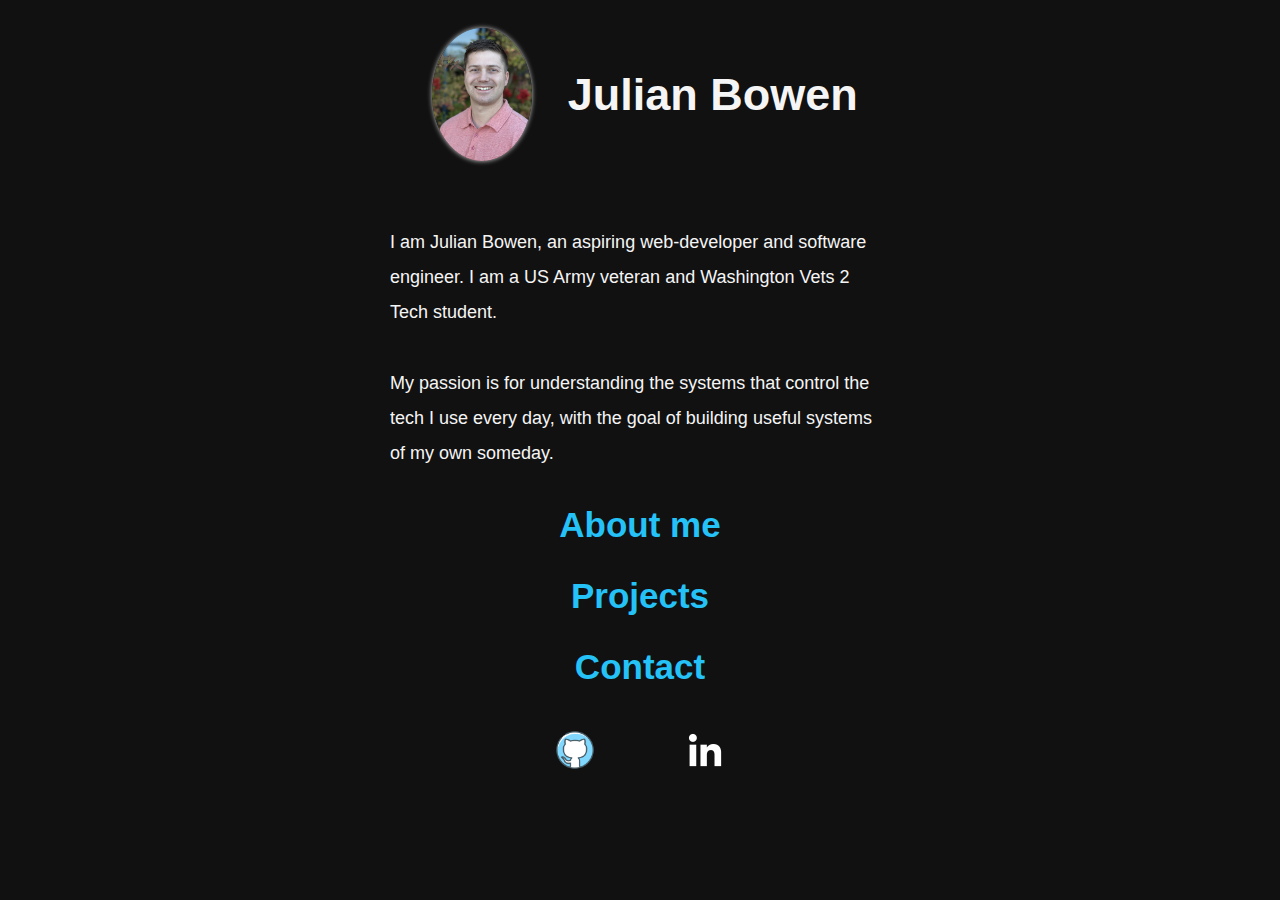
<file: index.html>
<!DOCTYPE html>
<html lang="en">
  <head>
    <meta charset="UTF-8" />
    <meta name="viewport" content="width=device-width, initial-scale=1.0" />
    <link rel="stylesheet" href="styles/main.css" />
    <link rel="stylesheet" href="styles/index.css" />
    <title>Julian Bowen - Home</title>
  </head>
  <body>
    <header>
      <div id="start" class="container">
        <img id="headshot" src="img/headshot.jpg" alt="A picture of me" />
        <h1>Julian Bowen</h1>
      </div>
    </header>
    <div id="end" class="container">
      <p>
        I am Julian Bowen, an aspiring web-developer and software engineer. I am
        a US Army veteran and Washington Vets 2 Tech student.
      </p>

      <p>
        My passion is for understanding the systems that control the tech I use
        every day, with the goal of building useful systems of my own someday.
      </p>

      <h3><a href="about.html"> About me </a></h3>
      <h3><a href="projects.html"> Projects </a></h3>
      <h3><a href="contact.html"> Contact </a></h3>
    </div>
    <div id="logo-links">
      <a href="https://github.com/jbowen999"
        ><img class="logo" src="img/github-logo.png" alt="Github logo"
      /></a>
      <a href="https://www.linkedin.com/in/julian-bowen-90256030b/"
        ><img class="logo" src="img/linkedin.png" alt="LinkedIn logo"
      /></a>
    </div>
  </body>
</html>
</file>
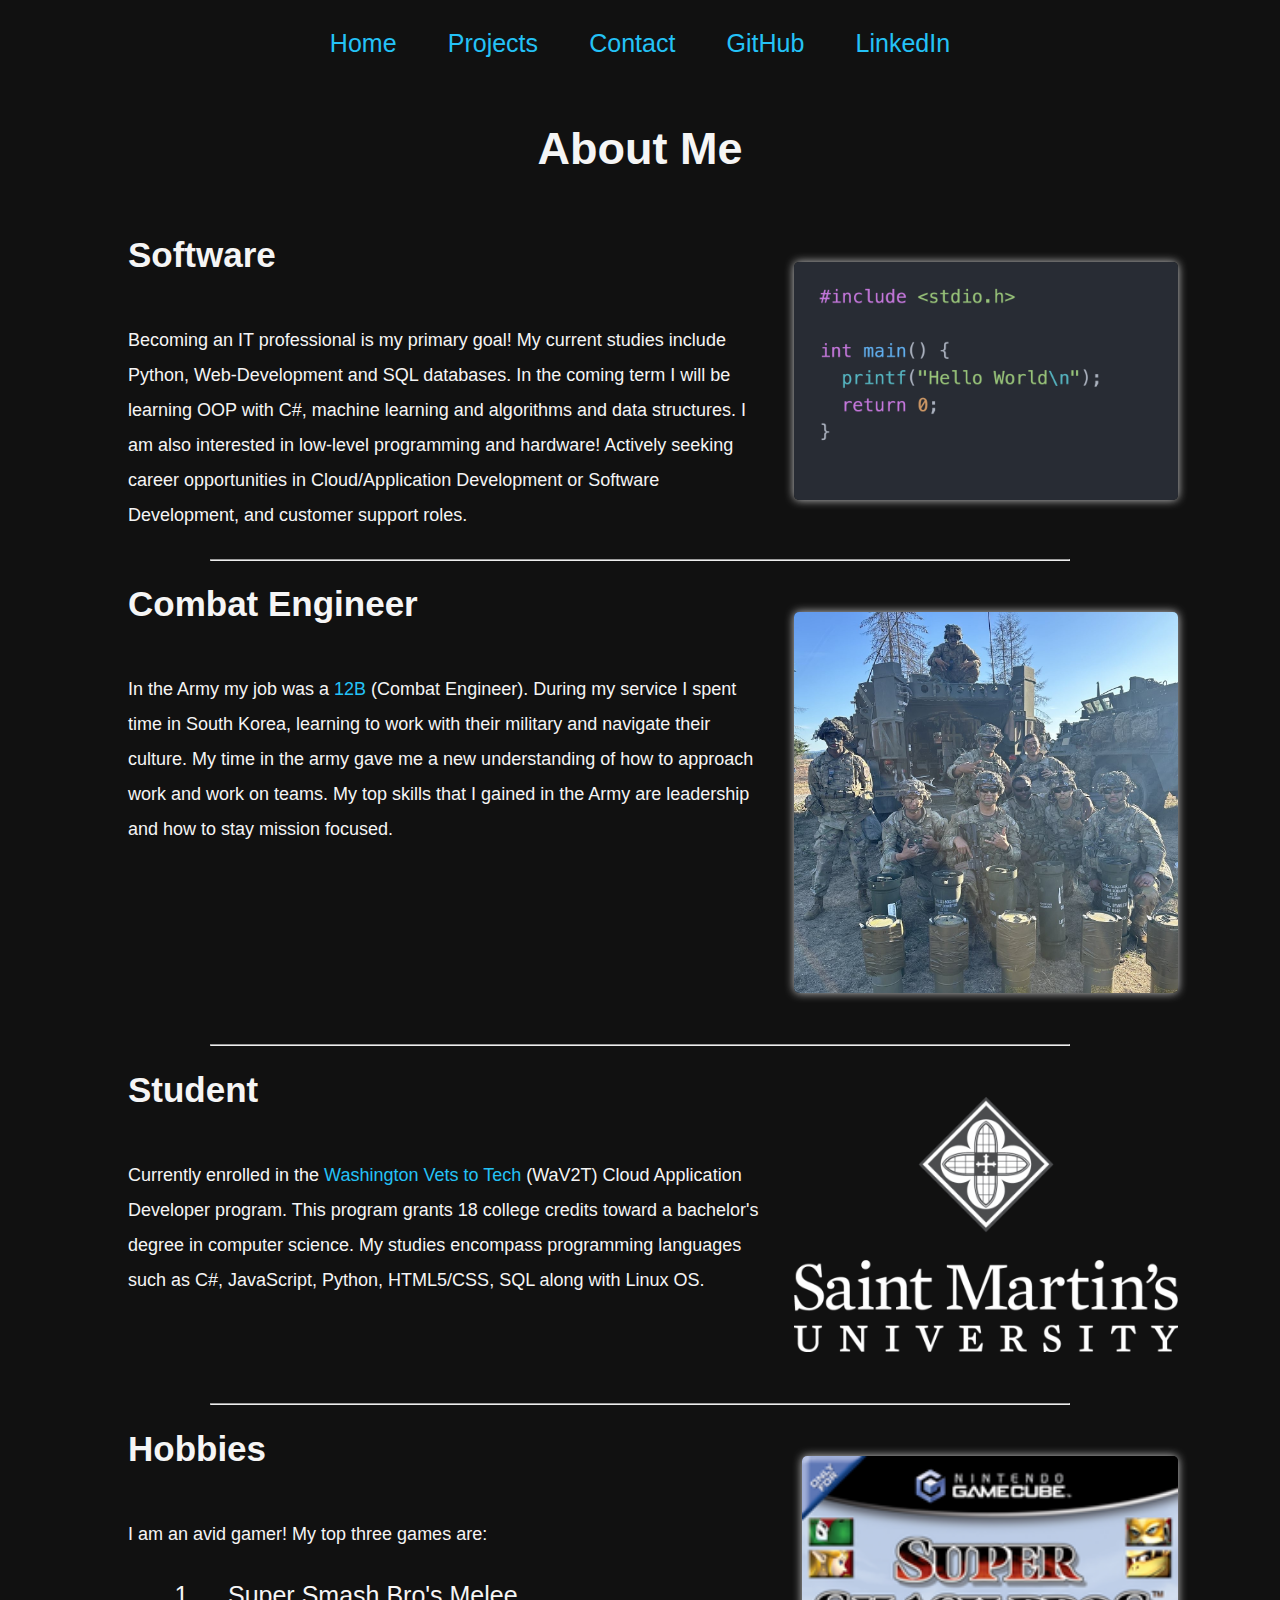
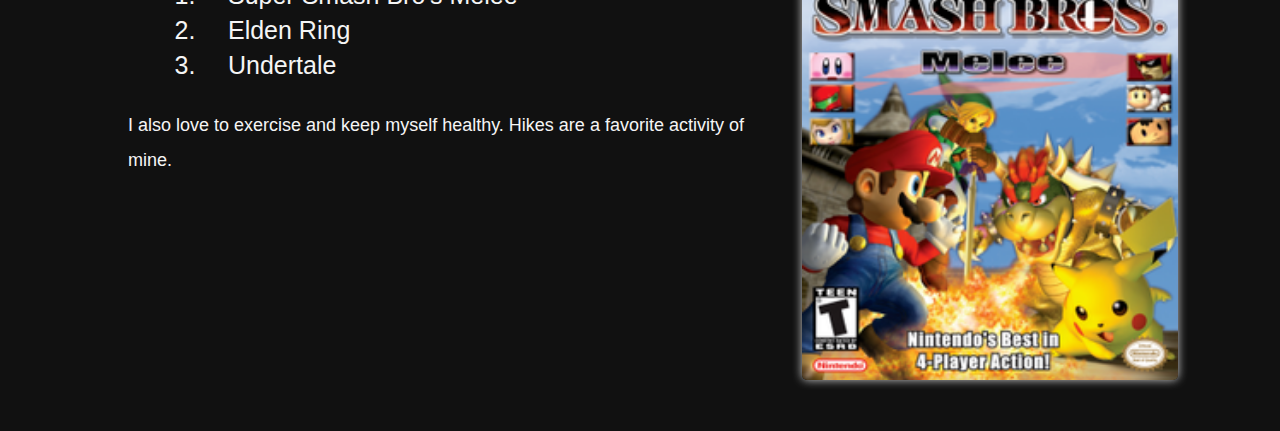
<file: about.html>
<!DOCTYPE html>
<html lang="en">
  <head>
    <meta charset="UTF-8" />
    <meta name="viewport" content="width=device-width, initial-scale=1.0" />
    <link rel="stylesheet" href="styles/main.css" />
    <link rel="stylesheet" href="styles/about.css" />
    <title>Julian Bowen - About</title>
  </head>
  <body>
    <header>
      <div class="navbar">
        <nav>
          <ul>
            <li>
              <a href="index.html">Home</a>
            </li>
            <li>
              <a href="projects.html"> Projects</a>
            </li>
            <li>
              <a href="contact.html"> Contact</a>
            </li>
            <li><a href="https://github.com/jbowen999">GitHub</a></li>
            <li>
              <a href="https://www.linkedin.com/in/julian-bowen-90256030b/"
                >LinkedIn</a
              >
            </li>
          </ul>
        </nav>
      </div>
      <h1>About Me</h1>
    </header>
    <div class="container">
      <div class="content">
        <div class="text-content">
          <h3>Software</h3>
          <p>
            Becoming an IT professional is my primary goal! My current studies
            include Python, Web-Development and SQL databases. In the coming
            term I will be learning OOP with C#, machine learning and algorithms
            and data structures. I am also interested in low-level programming
            and hardware! Actively seeking career opportunities in
            Cloud/Application Development or Software Development, and customer
            support roles.
          </p>
        </div>
        <img
          id="software"
          class="content-img"
          src="img/hello.jpg"
          alt="Stock picture of software"
        />
      </div>
      <hr />
      <div class="content">
        <div class="text-content">
          <h3>Combat Engineer</h3>
          <p>
            In the Army my job was a
            <a
              href="https://www.goarmy.com/careers-and-jobs/mechanics-engineering/design-develop/12b-combat-engineer"
              >12B</a
            >
            (Combat Engineer). During my service I spent time in South Korea,
            learning to work with their military and navigate their culture. My
            time in the army gave me a new understanding of how to approach work
            and work on teams. My top skills that I gained in the Army are
            leadership and how to stay mission focused.
          </p>
        </div>
        <img
          id="squad"
          class="content-img"
          src="img/demo_range.jpg"
          alt="My squad from the Army"
        />
      </div>
      <hr />

      <div class="content">
        <div class="text-content">
          <h3>Student</h3>
          <p>
            Currently enrolled in the
            <a
              href="https://www.stmartin.edu/academics/all-programs/washington-vets-tech-wav2t"
              >Washington Vets to Tech</a
            >
            (WaV2T) Cloud Application Developer program. This program grants 18
            college credits toward a bachelor's degree in computer science. My
            studies encompass programming languages such as C#, JavaScript,
            Python, HTML5/CSS, SQL along with Linux OS.
          </p>
        </div>
        <img
          id="st-martin"
          class="content-img"
          src="img/st-martin2.png"
          alt="Saint Martin's logo"
        />
      </div>
      <hr />

      <div class="content">
        <div class="text-content">
          <h3>Hobbies</h3>
          <p>I am an avid gamer! My top three games are:</p>
          <ol>
            <li>Super Smash Bro's Melee</li>
            <li>Elden Ring</li>
            <li>Undertale</li>
          </ol>
          <p>
            I also love to exercise and keep myself healthy. Hikes are a
            favorite activity of mine.
          </p>
        </div>
        <img src="img/melee.png" alt="My favorite game" class="content-img" />
      </div>
    </div>
  </body>
</html>
</file>
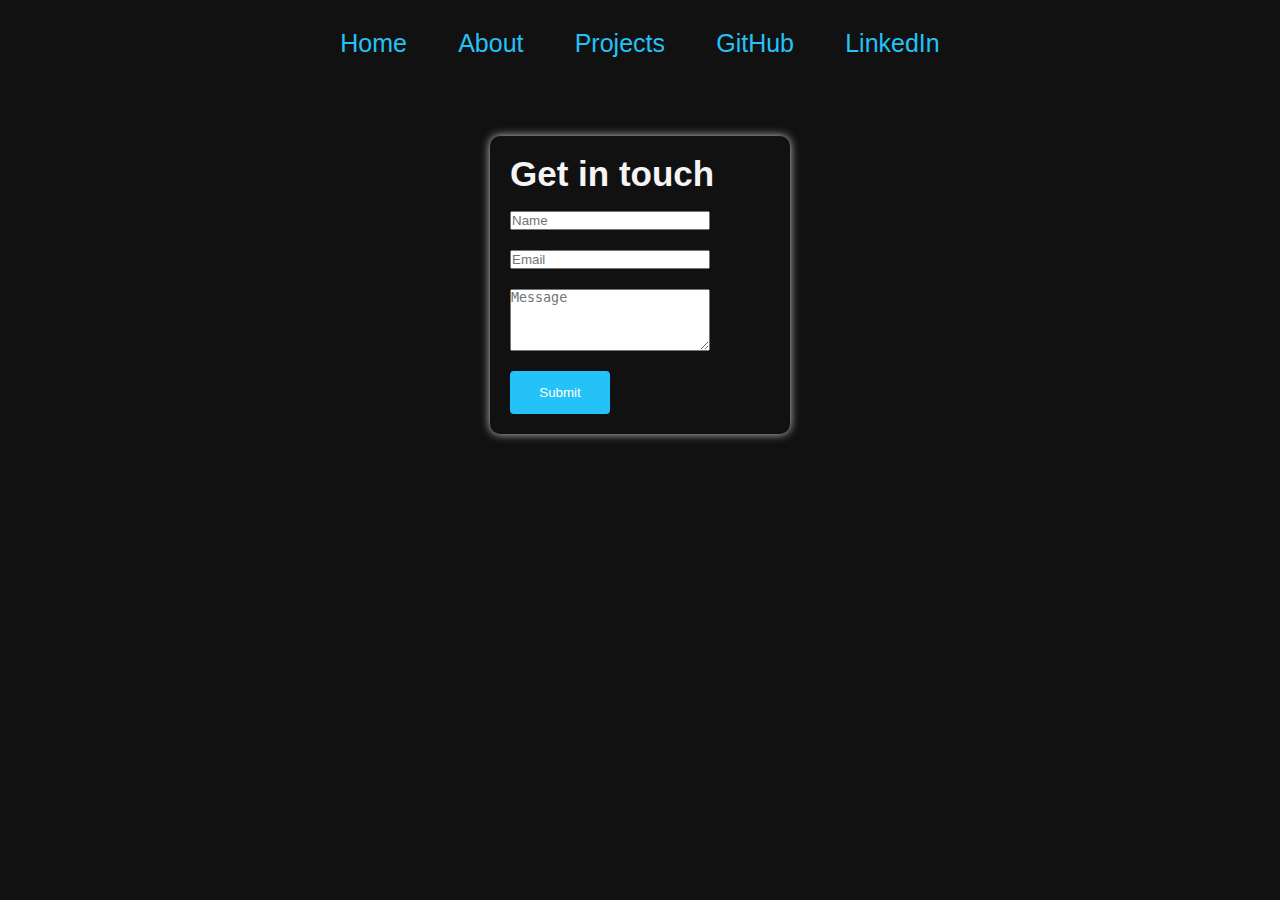
<file: contact.html>
<!DOCTYPE html>
<html lang="en">
  <head>
    <meta charset="UTF-8" />
    <meta name="viewport" content="width=device-width, initial-scale=1.0" />
    <link rel="stylesheet" href="styles/main.css" />
    <link rel="stylesheet" href="styles/contact.css" />
    <title>Julian Bowen - Contact</title>
  </head>
  <body>
    <header>
      <div class="navbar">
        <nav>
          <ul>
            <li>
              <a href="index.html">Home</a>
            </li>
            <li>
              <a href="about.html">About</a>
            </li>
            <li>
              <a href="projects.html">Projects</a>
            </li>
            <li><a href="https://github.com/jbowen999">GitHub</a></li>
            <li>
              <a href="https://www.linkedin.com/in/julian-bowen-90256030b/"
                >LinkedIn</a
              >
            </li>
          </ul>
        </nav>
      </div>
    </header>
    <section id="main">
      <div id="box">
        <h3>Get in touch</h3>
        <form id="contactForm">
          <input id="name" type="text" placeholder="Name" required />
          <input id="email" type="email" placeholder="Email" required />
          <textarea
            id="message"
            rows="4"
            placeholder="Message"
            required
          ></textarea>
          <input type="submit" id="submitBtn" value="Submit" />
        </form>
      </div>

      <p id="thankYouMessage"></p>
    </section>
    <script src="scripts/main.js"></script>
  </body>
</html>
</file>
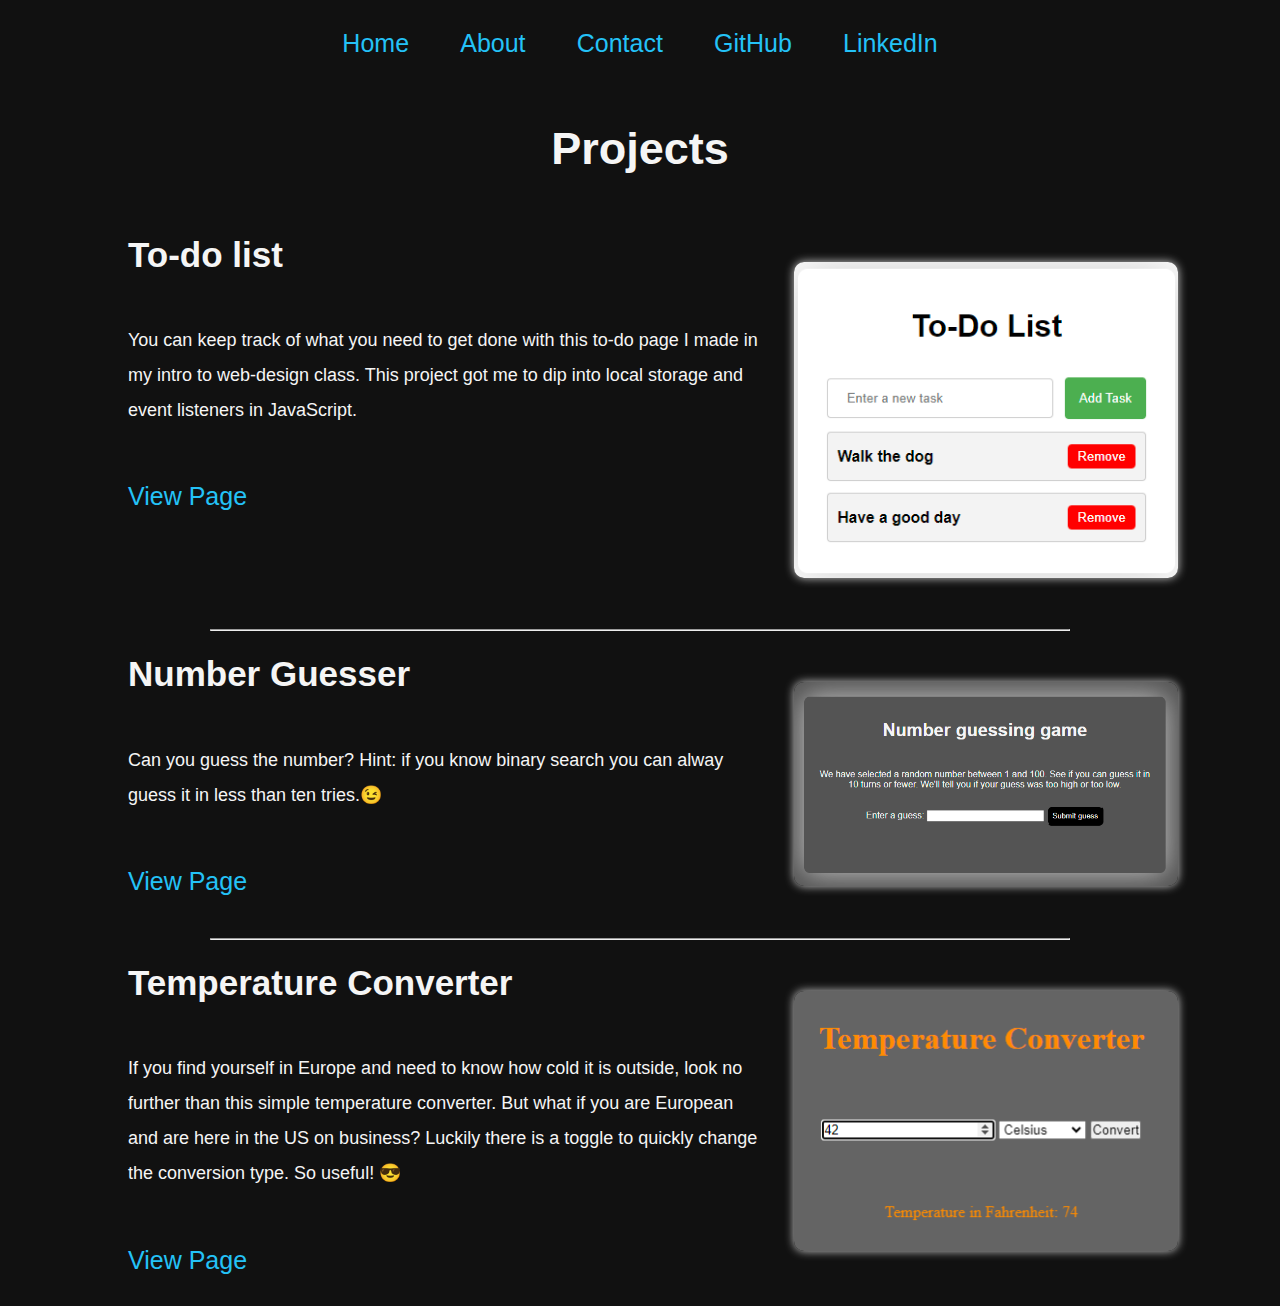
<file: projects.html>
<!DOCTYPE html>
<html lang="en">
  <head>
    <meta charset="UTF-8" />
    <meta name="viewport" content="width=device-width, initial-scale=1.0" />
    <link rel="stylesheet" href="styles/main.css" />
    <link rel="stylesheet" href="styles/projects.css" />
    <title>Julian Bowen - Projects</title>
  </head>
  <body>
    <header>
      <div class="navbar">
        <nav>
          <ul>
            <li>
              <a href="index.html">Home</a>
            </li>
            <li>
              <a href="about.html">About</a>
            </li>
            <li>
              <a href="contact.html">Contact</a>
            </li>
            <li><a href="https://github.com/jbowen999">GitHub</a></li>
            <li>
              <a href="https://www.linkedin.com/in/julian-bowen-90256030b/"
                >LinkedIn</a
              >
            </li>
          </ul>
        </nav>
      </div>
      <h1>Projects</h1>
    </header>
    <div class="container">
      <div class="content">
        <div class="text-content">
          <h3>To-do list</h3>
          <p>
            You can keep track of what you need to get done with this to-do page
            I made in my intro to web-design class. This project got me to dip
            into local storage and event listeners in JavaScript.
          </p>
          <p>
            <a
              class="project-link"
              href="https://jbowen999.github.io/Web_Todo_List/"
              >View Page</a
            >
          </p>
        </div>
        <img
          src="img/to-do.png"
          alt="A screen shot of my To-do list"
          class="content-img"
        />
      </div>
      <hr />

      <div class="content">
        <div class="text-content">
          <h3>Number Guesser</h3>
          <p>
            Can you guess the number? Hint: if you know binary search you can
            alway guess it in less than ten tries.😉
          </p>
          <p>
            <a
              class="project-link"
              href="https://jbowen999.github.io/NumberGuesser/"
              >View Page</a
            >
          </p>
        </div>
        <img
          src="img/number.png"
          alt="A screen shot of my number guesser"
          class="content-img"
        />
      </div>
      <hr />

      <div class="content">
        <div class="text-content">
          <h3>Temperature Converter</h3>
          <p>
            If you find yourself in Europe and need to know how cold it is
            outside, look no further than this simple temperature converter. But
            what if you are European and are here in the US on business? Luckily
            there is a toggle to quickly change the conversion type. So useful!
            😎
          </p>
          <p>
            <a
              class="project-link"
              href="https://jbowen999.github.io/tempConverter/"
              >View Page</a
            >
          </p>
        </div>
        <img
          src="img/temp.png"
          alt="A screen shot of my temperature converter"
          class="content-img"
        />
      </div>
    </div>
  </body>
</html>
</file>
<file: styles/main.css>
* {
  box-sizing: border-box;
  margin: 0;
  padding: 0;
}

body {
  min-height: 100vh;
  min-height: 100dvh;
  background-color: rgba(0, 0, 0, 0.932);
  color: whitesmoke;
  font-family: Verdana, Geneva, Tahoma, sans-serif;
  line-height: 35px;
}

nav > ul {
  text-decoration: none;
  list-style: none;
  display: flex;

  justify-content: center;

  align-items: center;
}

.container {
  display: flex;

  justify-content: center;

  align-items: center;

  flex-direction: column;
  margin-left: 8vw;
  margin-right: 8vw;
}

.navbar {
  padding: 2vw;
}
.content-img {
  max-width: 450px;
  height: auto;
  width: 30vw;
  height: auto;
  border-radius: 5px;
  box-shadow: 0 0 10px #ccc;
}

.content {
  display: flex;
  align-items: flex-start;
}

.text-content {
  display: flex;
  flex-direction: column;
  max-width: 70%;
}

h3,
p {
  max-width: 700px;
}

h1 {
  font-size: 45px;
  margin-bottom: 5vh;
  margin-top: 5vh;
}

h3 {
  font-size: 35px;
}

li {
  font-size: 25px;
  padding-left: 2vw;
  padding-right: 2vw;
}

p {
  font-size: 18px;
}
.project-link {
  font-size: 25px;
}

ol {
  margin-left: 100px;
  text-align: left;
}

@media screen and (max-width: 768px) {
  .content {
    flex-direction: column;
    align-items: center;
  }

  .content-img {
    width: 80vw;
    margin-top: 1rem;
  }

  .text-content {
    max-width: 100%;
    align-items: center;
    text-align: left;
  }
  h1 {
    font-size: 28px;
    margin-bottom: 3vh;
  }

  h3 {
    font-size: 20px;
  }

  li {
    font-size: 13px;
    padding-left: 2vw;
    padding-right: 2vw;
  }

  p {
    font-size: 12px;
  }
  .project-link {
    font-size: 12px;
  }
  ol {
    margin-left: 10px;
    text-align: left;
  }
}
hr {
  color: aliceblue;
  width: 80%;
}
a,
a:link,
a:visited {
  text-decoration: none;
  color: rgb(36, 194, 247);
}

a:hover {
  color: white;
}
a:active {
  color: white;
}
</file>
<file: styles/index.css>
#headshot {
  width: 100px;
  height: auto;
  border-radius: 100%;
  margin: 10px;
  box-shadow: 0 0 5px #ccc;
}

#start {
  flex-direction: row;
  padding: 2vh;
  gap: 2vw;
}

#end {
  flex-direction: column;
  padding: 2vh;
}

p {
  max-width: 500px;
  margin: 2vh;
}
h3 {
  margin: 2vh;
}

#logo-links {
  display: flex;

  justify-content: center;

  align-items: center;
  gap: 70px;
}

.logo {
  width: 40px;
  height: auto;
  margin: 10px;
}
</file>
<file: styles/about.css>
h1 {
  text-align: center;
}

h3,
p {
  margin: 2vw;
}

img {
  margin: 4vw 0 4vw 0;
}
#st-martin {
  box-shadow: none;
}
</file>
<file: styles/contact.css>
form {
  display: flex;
  flex-direction: column;
  justify-content: left;
  align-items: left;

  gap: 20px;
  width: 200px;
}

h3 {
  padding-bottom: 20px;
}
#box {
  gap: 13px;
  margin: 50px;
  padding: 20px;
  box-shadow: 0 0 10px #ccc;
  border-radius: 10px;
  width: 300px;
}

#submitBtn {
  background-color: rgb(36, 194, 247);
  color: white;
  padding: 14px 15px;
  border: none;
  border-radius: 4px;
  cursor: pointer;
  width: 100px;
}
#main {
  display: flex;
  justify-content: center;
  align-items: center;
  flex-direction: column;
}
</file>
<file: styles/projects.css>
h1 {
  text-align: center;
}

h3,
p {
  margin: 2vw;
}

img {
  margin: 4vw 0 4vw 0;
}

.content-img {
  border-radius: 10px;
}
</file>
